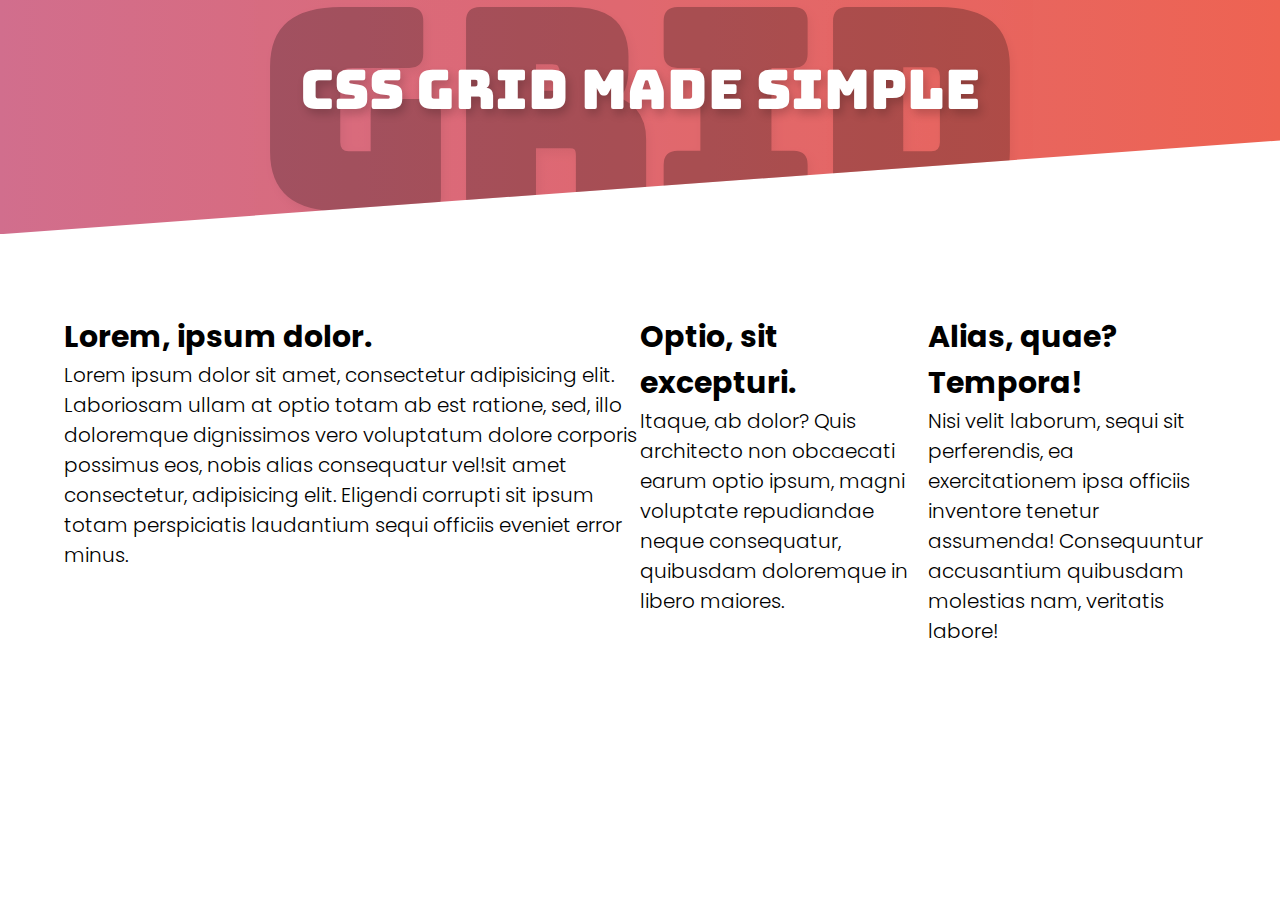
<file: gridBasics/index.html>
<!DOCTYPE html>
<html lang="en">
	<head>
		<meta charset="UTF-8" />
		<meta http-equiv="X-UA-Compatible" content="IE=edge" />
		<meta name="viewport" content="width=device-width, initial-scale=1.0" />
		<title>Grid Fundamentals!</title>

		<!-- Styles -->
		<link rel="stylesheet" href="style.css" />

		<!-- Fonts (Bungee and Poppins) -->
		<link rel="preconnect" href="https://fonts.googleapis.com" />
		<link rel="preconnect" href="https://fonts.gstatic.com" crossorigin />
		<link
			href="https://fonts.googleapis.com/css2?family=Bungee&family=Poppins:wght@300;400;800&display=swap"
			rel="stylesheet" />
	</head>
	<body>
		<h1 class="title">
			CSS Grid made simple
			<span>GRID</span>
		</h1>

		<div class="columns">
			<div>
				<h2>Lorem, ipsum dolor.</h2>
				<p>
					Lorem ipsum dolor sit amet, consectetur adipisicing elit. Laboriosam
					ullam at optio totam ab est ratione, sed, illo doloremque dignissimos
					vero voluptatum dolore corporis possimus eos, nobis alias consequatur
					vel!sit amet consectetur, adipisicing elit. Eligendi corrupti sit
					ipsum totam perspiciatis laudantium sequi officiis eveniet error
					minus.
				</p>
			</div>
			<div>
				<h2>Optio, sit excepturi.</h2>
				<p>
					Itaque, ab dolor? Quis architecto non obcaecati earum optio ipsum,
					magni voluptate repudiandae neque consequatur, quibusdam doloremque in
					libero maiores.
				</p>
			</div>
			<div>
				<h2>Alias, quae? Tempora!</h2>
				<p>
					Nisi velit laborum, sequi sit perferendis, ea exercitationem ipsa
					officiis inventore tenetur assumenda! Consequuntur accusantium
					quibusdam molestias nam, veritatis labore!
				</p>
			</div>
		</div>
	</body>
</html>
</file>
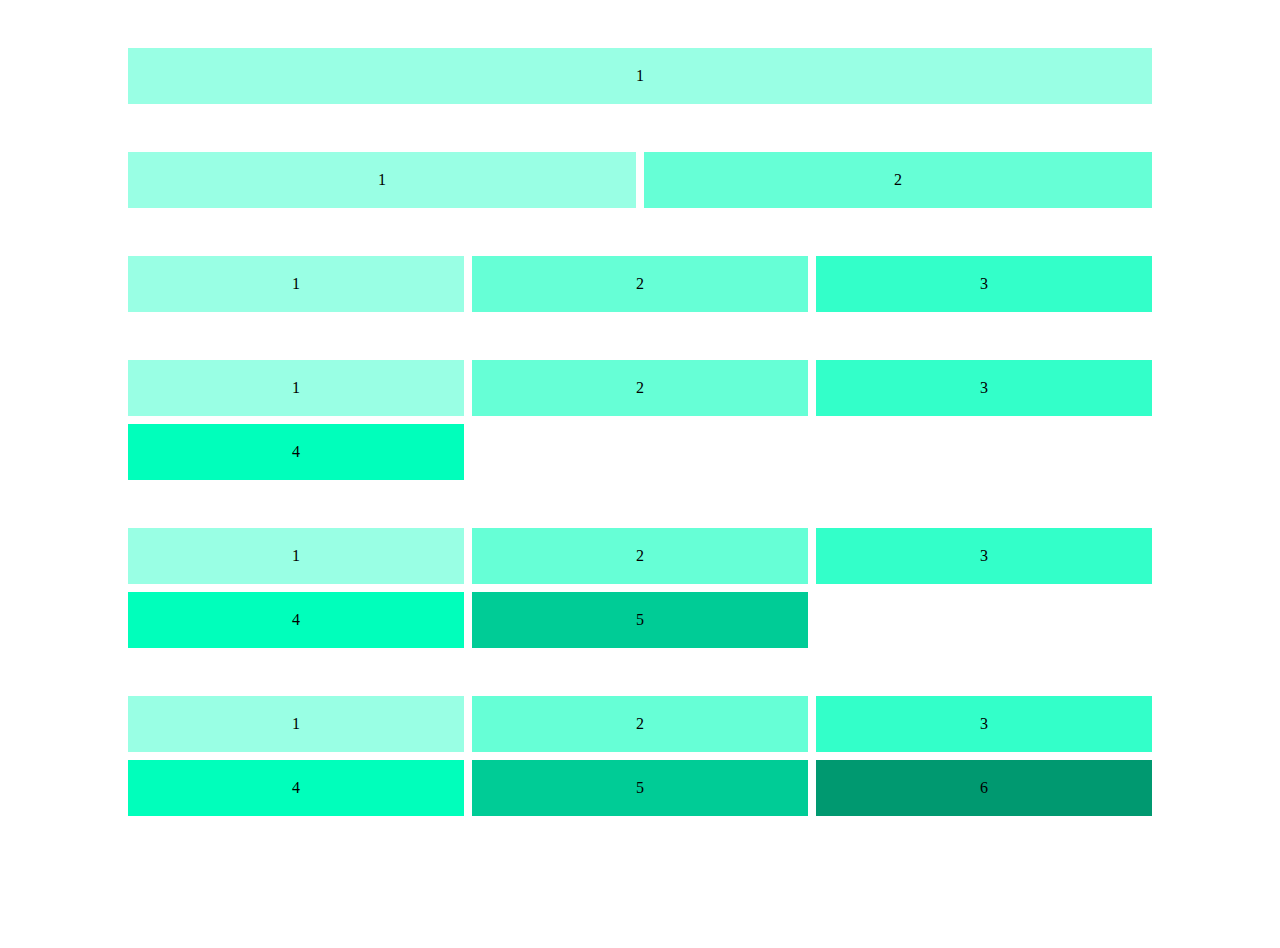
<file: responsiveGridWithMaxColumns/index.html>
<!DOCTYPE html>
<html lang="en">
	<head>
		<meta charset="UTF-8" />
		<meta http-equiv="X-UA-Compatible" content="IE=edge" />
		<meta name="viewport" content="width=device-width, initial-scale=1.0" />
		<title>Responsive Grid with Max Column Count</title>

		<!-- Styles -->
		<link rel="stylesheet" href="style.css" />
	</head>
	<body>
		<div class="grid">
			<div class="grid__item">1</div>
		</div>

		<div class="grid">
			<div class="grid__item">1</div>
			<div class="grid__item">2</div>
		</div>

		<div class="grid">
			<div class="grid__item">1</div>
			<div class="grid__item">2</div>
			<div class="grid__item">3</div>
		</div>

		<div class="grid">
			<div class="grid__item">1</div>
			<div class="grid__item">2</div>
			<div class="grid__item">3</div>
			<div class="grid__item">4</div>
		</div>

		<div class="grid">
			<div class="grid__item">1</div>
			<div class="grid__item">2</div>
			<div class="grid__item">3</div>
			<div class="grid__item">4</div>
			<div class="grid__item">5</div>
		</div>

		<div class="grid">
			<div class="grid__item">1</div>
			<div class="grid__item">2</div>
			<div class="grid__item">3</div>
			<div class="grid__item">4</div>
			<div class="grid__item">5</div>
			<div class="grid__item">6</div>
		</div>
	</body>
</html>
</file>
<file: gridBasics/style.css>
:root {
	--clr-primary: #ee6352;
	--clr-secondary: #d16e8d;
	--clr-accent: #f7f7ff;
	--clr-gradient: linear-gradient(
		-90deg,
		var(--clr-primary),
		var(--clr-secondary)
	);

	--ff-title: 'Bungee', cursive;
	--ff-body: 'Poppins', sans-serif;

	--fw-body: 300;
	--fw-bold: 800;
	--fw-title: 400;
	--fw-number: 800;
}

/* CSS RESET */
*,
*::before,
*::after {
	margin: 0;
	padding: 0;
	box-sizing: border-box;
}

img,
picture,
video,
canvas,
svg {
	display: block;
	max-width: 100%;
}

input,
textarea,
select,
button {
	font: inherit;
}

a {
	color: inherit;
	text-decoration: none;
}

body {
	min-height: 100vh;
	font-family: var(--ff-body);
	font-size: 1.25rem;
	font-weight: var(--fw-body);
}

.columns {
	display: grid;
    grid-template-columns: 50% 25% 25%;
	width: min(90%, 75rem);
	margin: 5rem auto;
}

.title {
	position: relative;
	background: var(--clr-gradient);
	margin: 0;
	padding: 1em 0 2em;
	text-align: center;
	text-transform: uppercase;
	z-index: 1000;
}

.title {
	clip-path: polygon(0 0, 100% 0%, 100% 60%, 0% 100%);
	font-family: var(--ff-title);
	font-size: calc(1rem + 3vw);
	font-weight: var(--fw-title);
	color: white;
	text-shadow: 3px 5px 10px rgba(0, 0, 0, 0.2);
}

.title span {
	position: absolute;
	display: inline-block;
	top: -30%;
	right: 0;
	left: 0;
	font-size: 5em;
	font-weight: var(--fw-number);
	color: black;
	opacity: 0.25;
	z-index: -1;
}

/* Media Queries */
@media (min-width: 55em) {
	.columns {
		/* grid-auto-flow: column; */

		/* didn't mention this during the video
         but it ensures equal columns  */
		/*     grid-auto-columns: 1fr; */
	}
}
</file>
<file: responsiveGridWithMaxColumns/style.css>
:root {
	--clr-green-100: hsl(164, 100%, 80%);
	--clr-green-200: hsl(164, 100%, 70%);
	--clr-green-300: hsl(164, 100%, 60%);
	--clr-green-400: hsl(164, 100%, 50%);
	--clr-green-500: hsl(164, 100%, 40%);
	--clr-green-600: hsl(164, 100%, 30%);

	--clr-purple: hsl(270, 100%, 60%);
}

/* CSS RESET */
*,
*::before,
*::after {
	margin: 0;
	padding: 0;
	box-sizing: border-box;
}

img,
video,
picture,
canvas,
svg {
	display: block;
	max-width: 100%;
}

input,
button,
textarea,
select {
	font: inherit;
}

a {
	color: inherit;
	text-decoration: none;
}

html:focus-within {
	scroll-behavior: smooth;
}

/* Remove animations, transitions and smooth scroll */
@media (prefers-reduced-motion: reduce) {
	html:focus-within {
		scroll-behavior: auto;
	}

	*,
	*::before,
	*::after {
		scroll-behavior: auto !important;
		transition-duration: 0.01ms !important;
		animation-duration: 0.01ms !important;
		animation-iteration-count: 1 !important;
	}
}

body {
	min-height: 100vh;
	width: min(100% - 2rem, 70rem);
	margin-inline: auto;
	line-height: 1.5;
}

.grid {
	--idealSize: 6.25rem;
	--gap: 0.5rem;
	--columns: 3;

	display: grid;
	grid-template-columns: repeat(
		auto-fit,
		minmax(min(max(100% / var(--columns) - var(--gap), var(--idealSize)), 100%), 1fr)
	);
	gap: var(--gap);
	margin: 3rem;
	text-align: center;
}

.grid__item {
	padding: 1rem;
}

.grid > :nth-child(1) {
	background-color: var(--clr-green-100);
}

.grid > :nth-child(2) {
	background-color: var(--clr-green-200);
}

.grid > :nth-child(3) {
	background-color: var(--clr-green-300);
}

.grid > :nth-child(4) {
	background-color: var(--clr-green-400);
}

.grid > :nth-child(5) {
	background-color: var(--clr-green-500);
}

.grid > :nth-child(6) {
	background-color: var(--clr-green-600);
}

/* .grid__item:nth-child(3n + 1) {
	grid-column: 1;
}

.grid__item:nth-child(3n + 2) {
	grid-column: 2;
}

.grid__item:nth-child(3n + 3) {
	grid-column: 3;
} */
</file>
